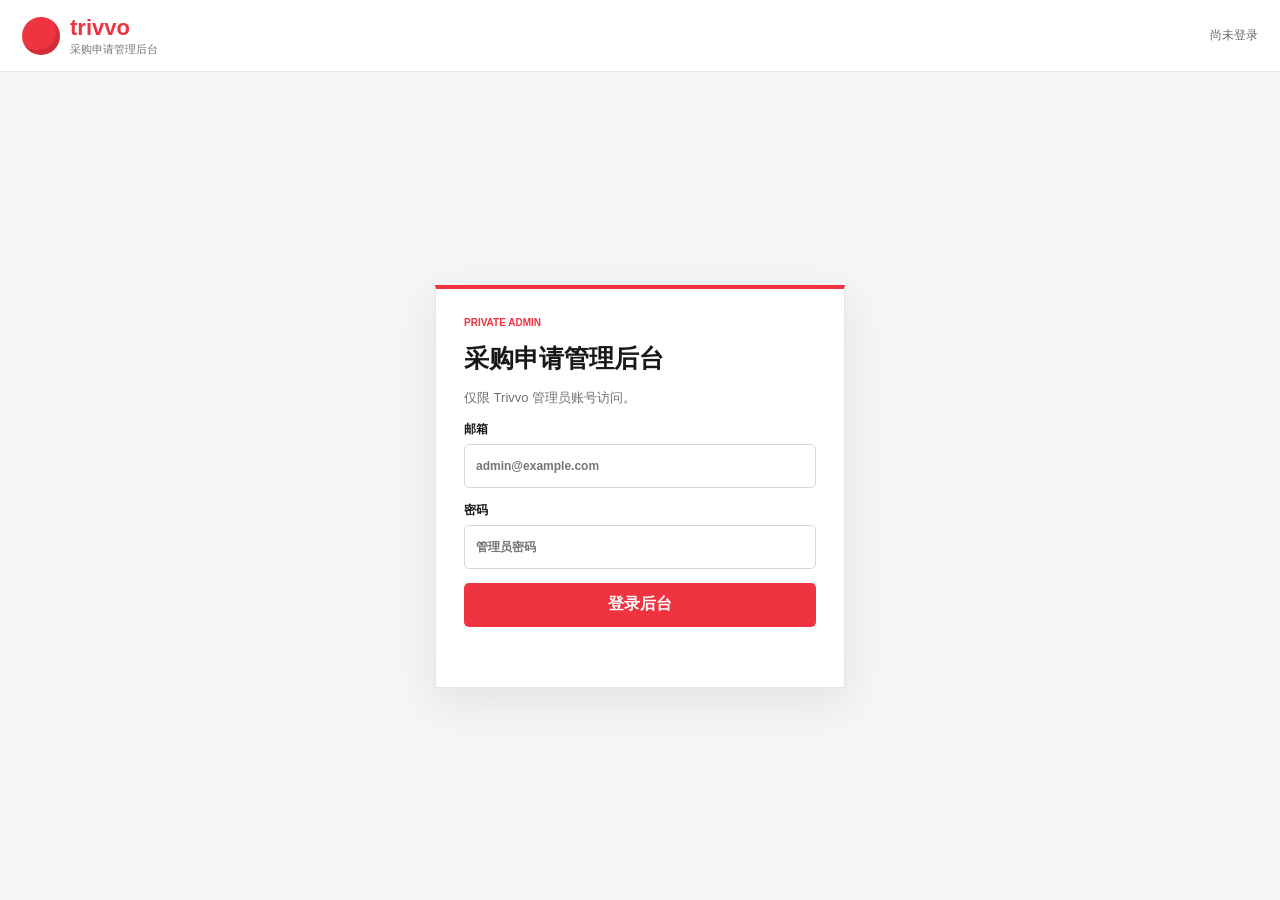
<file: admin.html>
<!doctype html>
<html lang="zh-CN">
  <head>
    <meta charset="utf-8">
    <meta name="viewport" content="width=device-width, initial-scale=1">
    <title>Trivvo 采购申请管理</title>
    <link rel="stylesheet" href="admin.css?v=20260613-noon-handoff">
  </head>
  <body>
    <div class="admin-shell">
      <header class="admin-header">
        <a class="admin-brand" href="/" aria-label="返回 Trivvo">
          <span></span>
          <div><strong>trivvo</strong><small>采购申请管理后台</small></div>
        </a>
        <div class="admin-account">
          <span id="adminIdentity">尚未登录</span>
          <label class="auto-refresh" id="autoRefreshLabel" hidden><input id="autoRefresh" type="checkbox" checked> 自动刷新</label>
          <button id="exportButton" type="button" hidden>导出 CSV</button>
          <button id="refreshButton" type="button" hidden>刷新</button>
          <button id="signOutButton" type="button" hidden>退出</button>
        </div>
      </header>

      <main>
        <section class="login-view" id="loginView">
          <form class="admin-login" id="adminLoginForm">
            <span>PRIVATE ADMIN</span>
            <h1>采购申请管理后台</h1>
            <p>仅限 Trivvo 管理员账号访问。</p>
            <label>邮箱<input name="email" type="email" required autocomplete="email" placeholder="admin@example.com"></label>
            <label>密码<input name="password" type="password" required autocomplete="current-password" placeholder="管理员密码"></label>
            <button type="submit">登录后台</button>
            <em id="loginMessage"></em>
          </form>
        </section>

        <section class="admin-view" id="adminView" hidden>
          <div class="metrics" id="metrics"></div>
          <div class="workspace">
            <aside class="filters">
              <div class="filter-head"><strong>申请状态</strong><span id="requestCount">0</span></div>
              <div id="statusFilters"></div>
            </aside>
            <section class="request-list-panel">
              <div class="list-tools">
                <div><h1>采购申请</h1><p>确认库存、报价和处理状态</p></div>
                <input id="requestSearch" type="search" placeholder="搜索申请编号、姓名、WhatsApp">
              </div>
              <div class="request-list" id="requestList"></div>
            </section>
            <aside class="request-detail" id="requestDetail">
              <div class="detail-empty"><strong>选择一个采购申请</strong><span>在这里查看商品并更新处理状态。</span></div>
            </aside>
          </div>
        </section>
      </main>
    </div>
    <script src="supabase-config.js?v=20260604-supabase"></script>
    <script src="admin.js?v=20260613-noon-handoff"></script>
  </body>
</html>
</file>
<file: admin.css>
:root {
  --red: #ef3340;
  --ink: #181818;
  --muted: #707070;
  --line: #e5e5e5;
  --soft: #f7f7f7;
}

* { box-sizing: border-box; }

body {
  margin: 0;
  min-height: 100vh;
  background: #f5f5f5;
  color: var(--ink);
  font-family: Arial, Helvetica, sans-serif;
}

button, input, select, textarea { font: inherit; }
button { cursor: pointer; }
[hidden] { display: none !important; }

.admin-header {
  display: flex;
  align-items: center;
  justify-content: space-between;
  gap: 18px;
  min-height: 72px;
  padding: 12px 22px;
  border-bottom: 1px solid var(--line);
  background: #fff;
}

.admin-brand {
  display: flex;
  align-items: center;
  gap: 10px;
  color: var(--red);
  text-decoration: none;
}

.admin-brand > span {
  width: 38px;
  height: 38px;
  border-radius: 50%;
  background: var(--red);
  box-shadow: inset -4px -5px 0 rgba(0,0,0,.12);
}

.admin-brand div { display: grid; gap: 1px; }
.admin-brand strong { font-size: 22px; }
.admin-brand small { color: #777; font-size: 11px; }

.admin-account { display: flex; align-items: center; gap: 8px; color: #666; font-size: 12px; }
.admin-account button { min-height: 34px; border: 1px solid #ddd; border-radius: 5px; background: #fff; }
.auto-refresh { display: flex; align-items: center; gap: 4px; white-space: nowrap; }

.login-view {
  display: grid;
  min-height: calc(100vh - 72px);
  place-items: center;
  padding: 22px;
}

.admin-login {
  display: grid;
  gap: 14px;
  width: min(410px, 100%);
  padding: 28px;
  border: 1px solid var(--line);
  border-top: 4px solid var(--red);
  background: #fff;
  box-shadow: 0 14px 40px rgba(0,0,0,.08);
}

.admin-login > span { color: var(--red); font-size: 10px; font-weight: 900; }
.admin-login h1 { margin: 0; font-size: 25px; }
.admin-login p { margin: 0; color: var(--muted); font-size: 13px; }
.admin-login label { display: grid; gap: 6px; font-size: 12px; font-weight: 800; }
.admin-login input { height: 44px; padding: 0 11px; border: 1px solid #d8d8d8; border-radius: 5px; }
.admin-login button { min-height: 44px; border: 0; border-radius: 5px; background: var(--red); color: #fff; font-weight: 900; }
.admin-login em { min-height: 18px; color: var(--red); font-size: 12px; font-style: normal; }

.admin-view { padding: 18px; }
.metrics { display: grid; grid-template-columns: repeat(4, minmax(0, 1fr)); gap: 10px; margin-bottom: 14px; }
.metric { display: grid; gap: 5px; padding: 14px; border: 1px solid var(--line); background: #fff; }
.metric span { color: var(--muted); font-size: 11px; font-weight: 800; }
.metric strong { font-size: 25px; }

.workspace {
  display: grid;
  grid-template-columns: 180px minmax(340px, .85fr) minmax(430px, 1.15fr);
  min-height: calc(100vh - 185px);
  border: 1px solid var(--line);
  background: #fff;
}

.filters, .request-list-panel { border-right: 1px solid var(--line); }
.filters { padding: 14px; background: #fafafa; }
.filter-head { display: flex; justify-content: space-between; margin-bottom: 12px; font-size: 13px; }
.filter-head span { color: var(--muted); }
#statusFilters { display: grid; gap: 4px; }
#statusFilters button { display: flex; justify-content: space-between; width: 100%; padding: 9px; border: 0; border-radius: 4px; background: transparent; text-align: left; font-size: 12px; }
#statusFilters button.active { background: #ffecee; color: var(--red); font-weight: 900; }

.request-list-panel { min-width: 0; }
.list-tools { display: grid; gap: 12px; padding: 14px; border-bottom: 1px solid var(--line); }
.list-tools h1, .list-tools p { margin: 0; }
.list-tools h1 { font-size: 18px; }
.list-tools p { margin-top: 3px; color: var(--muted); font-size: 11px; }
.list-tools input { height: 38px; padding: 0 10px; border: 1px solid #ddd; border-radius: 5px; }
.request-list { max-height: calc(100vh - 285px); overflow-y: auto; }
.request-row { display: grid; gap: 7px; width: 100%; padding: 14px; border: 0; border-bottom: 1px solid var(--line); background: #fff; text-align: left; }
.request-row:hover, .request-row.active { background: #fff7f8; }
.request-row.is-new { border-left: 4px solid var(--red); }
.request-row div { display: flex; justify-content: space-between; gap: 8px; }
.request-row strong { font-size: 12px; }
.request-row em { color: var(--red); font-size: 10px; font-style: normal; font-weight: 900; }
.request-row span, .request-row small { color: var(--muted); font-size: 11px; }

.request-detail { min-width: 0; padding: 18px; overflow-y: auto; max-height: calc(100vh - 185px); }
.detail-empty { display: grid; gap: 6px; place-items: center; min-height: 300px; color: var(--muted); text-align: center; }
.detail-head { display: flex; justify-content: space-between; gap: 12px; padding-bottom: 14px; border-bottom: 1px solid var(--line); }
.detail-head h2, .detail-head p { margin: 0; }
.detail-head h2 { font-size: 20px; }
.detail-head p { margin-top: 4px; color: var(--muted); font-size: 12px; }
.detail-actions { display: flex; align-items: flex-start; justify-content: flex-end; gap: 6px; flex-wrap: wrap; }
.detail-actions button, .detail-actions a { min-height: 34px; padding: 8px 10px; border: 1px solid #ddd; border-radius: 5px; background: #fff; color: #333; font-size: 11px; font-weight: 900; text-decoration: none; }
.detail-actions a { border-color: #25d366; background: #25d366; color: #073b1d; }
.customer-info { display: grid; grid-template-columns: repeat(2, 1fr); gap: 8px; margin: 14px 0; }
.customer-info div { display: grid; gap: 3px; padding: 10px; background: var(--soft); }
.customer-info span { color: var(--muted); font-size: 10px; font-weight: 800; }
.customer-info strong { font-size: 12px; }
.admin-items { display: grid; gap: 8px; margin: 14px 0; }
.admin-item { display: grid; grid-template-columns: 54px minmax(0, 1fr) auto; gap: 9px; align-items: center; padding: 8px; border: 1px solid var(--line); }
.admin-item img { width: 54px; height: 62px; object-fit: contain; background: #fafafa; }
.admin-item div { display: grid; gap: 3px; min-width: 0; }
.admin-item strong { overflow: hidden; font-size: 11px; text-overflow: ellipsis; white-space: nowrap; }
.admin-item span, .admin-item small { color: var(--muted); font-size: 10px; }
.admin-item b { color: var(--red); font-size: 12px; }

.manage-form { display: grid; grid-template-columns: repeat(2, 1fr); gap: 10px; padding-top: 14px; border-top: 1px solid var(--line); }
.manage-form label { display: grid; gap: 5px; color: #555; font-size: 11px; font-weight: 800; }
.manage-form input, .manage-form select, .manage-form textarea { width: 100%; padding: 9px; border: 1px solid #ddd; border-radius: 4px; }
.manage-form .wide { grid-column: 1 / -1; }
.manage-form button { grid-column: 1 / -1; min-height: 42px; border: 0; border-radius: 5px; background: var(--red); color: #fff; font-weight: 900; }
.manage-form em { grid-column: 1 / -1; min-height: 16px; color: var(--red); font-size: 11px; font-style: normal; }
.quick-status { display: flex; grid-column: 1 / -1; gap: 6px; flex-wrap: wrap; }
.quick-status button { grid-column: auto; min-height: 32px; padding: 0 9px; border: 1px solid #ddd; background: #fff; color: #333; font-size: 11px; }
.quick-status button:hover { border-color: var(--red); color: var(--red); }

@media (max-width: 1050px) {
  .workspace { grid-template-columns: 150px minmax(300px, 1fr); }
  .request-detail { grid-column: 1 / -1; border-top: 1px solid var(--line); max-height: none; }
}

@media (max-width: 700px) {
  .admin-header, .admin-account { align-items: flex-start; }
  .admin-header { padding: 10px; }
  .admin-view { padding: 8px; }
  .metrics { grid-template-columns: repeat(2, 1fr); }
  .workspace { display: block; }
  .filters { overflow-x: auto; }
  #statusFilters { display: flex; width: max-content; }
  .request-list { max-height: 430px; }
  .customer-info, .manage-form { grid-template-columns: 1fr; }
  .manage-form .wide { grid-column: 1; }
}
</file>
